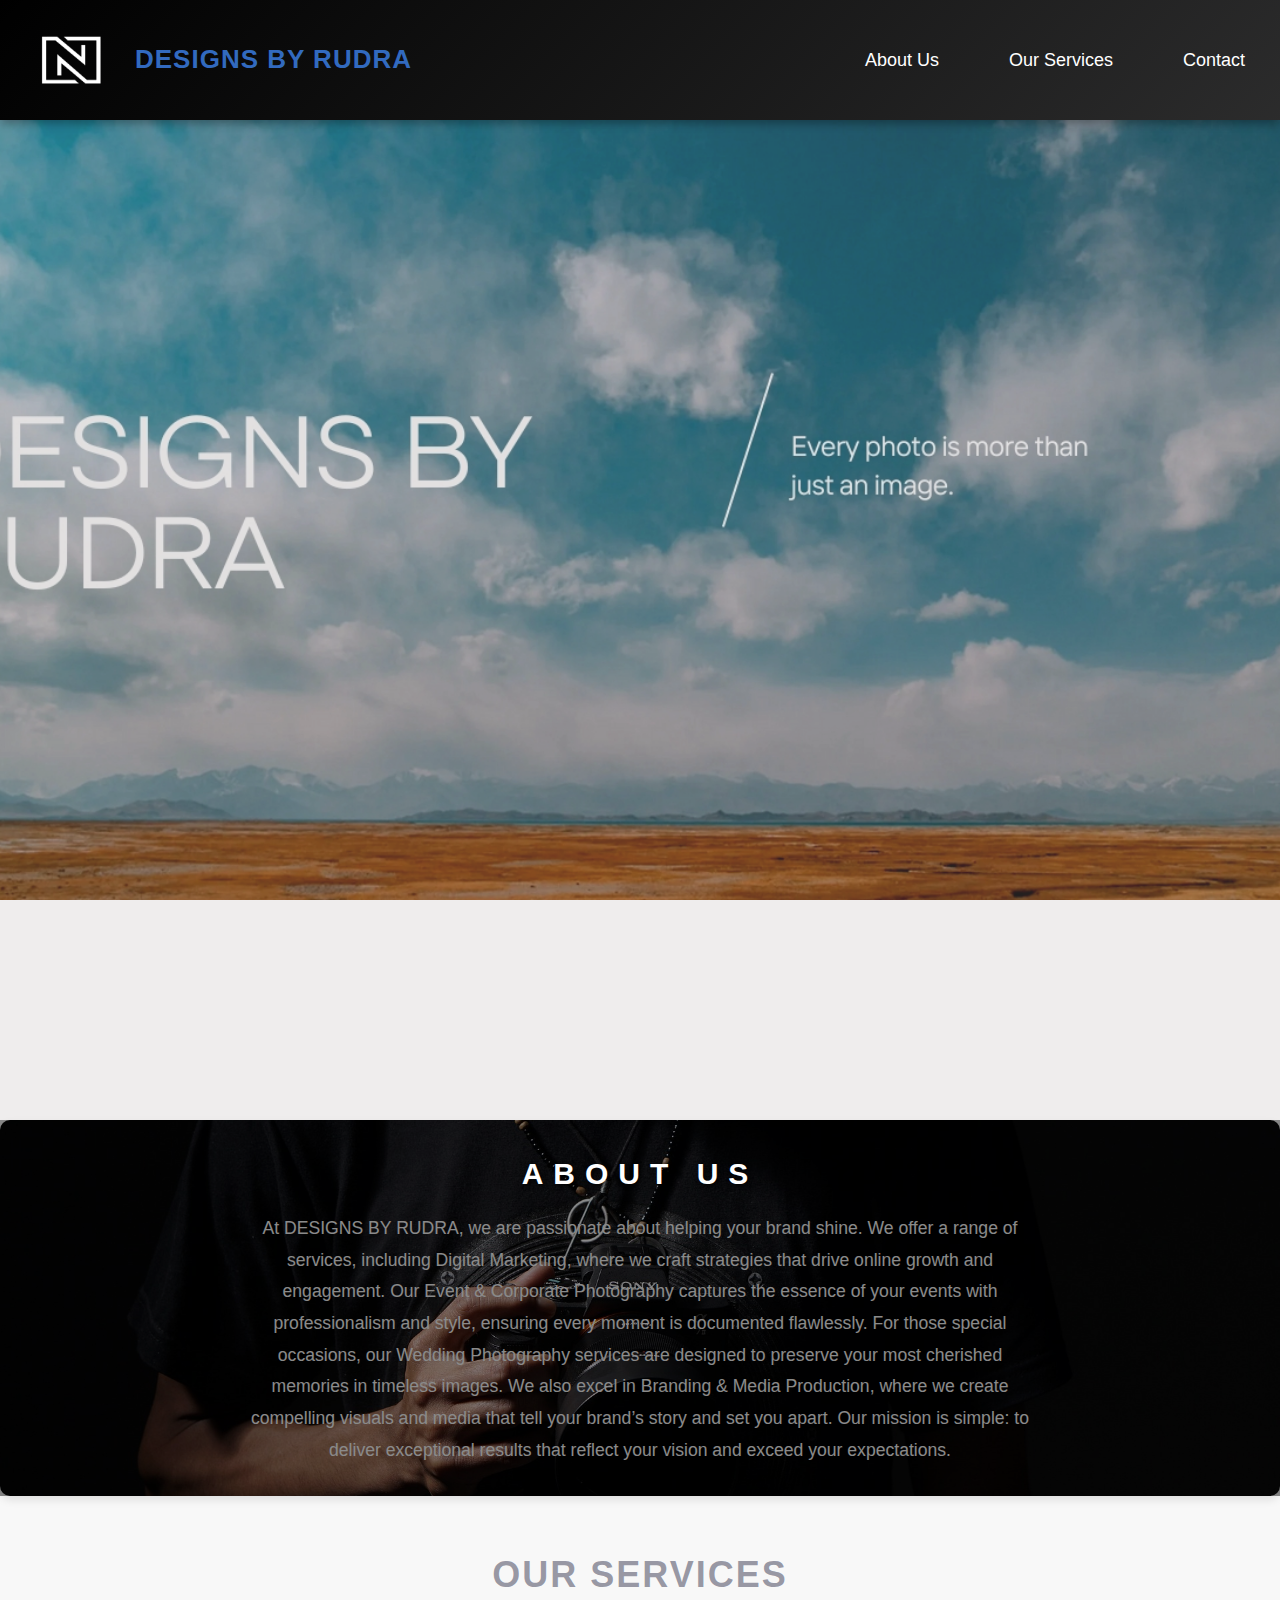
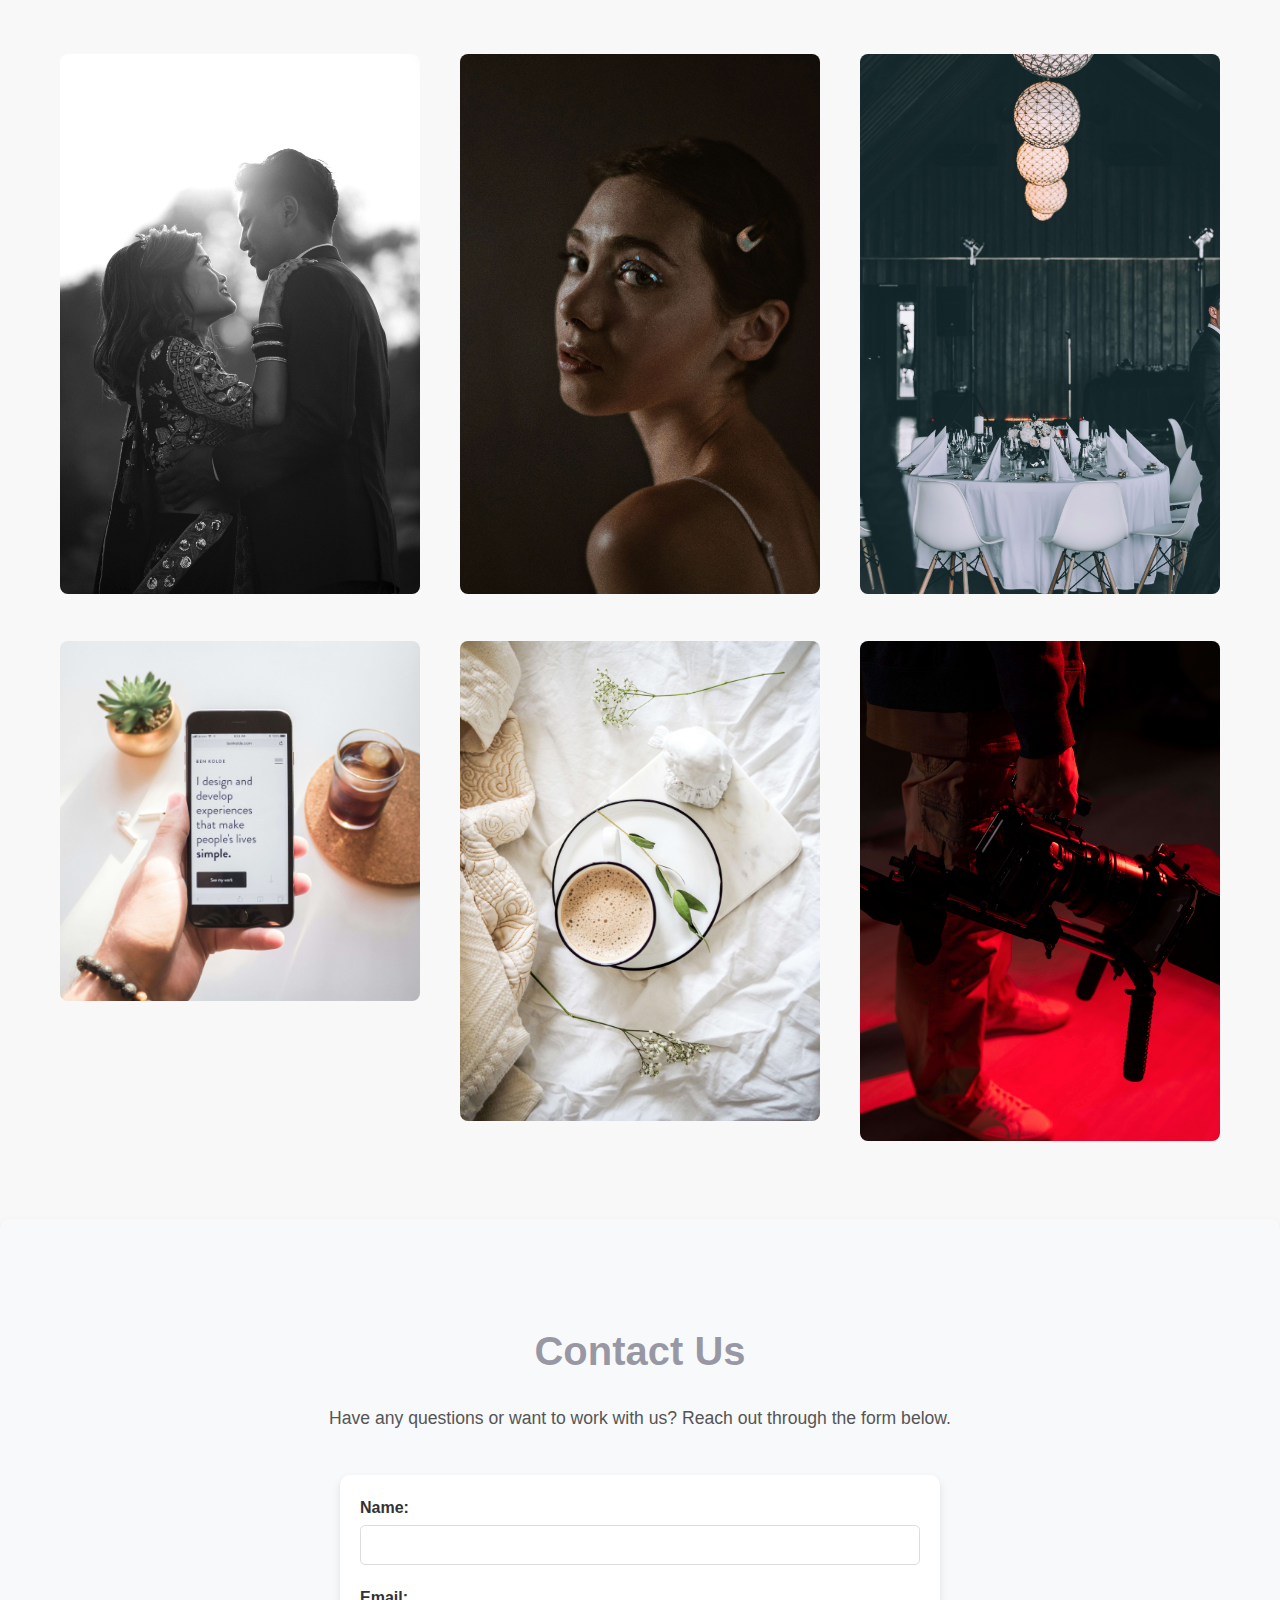
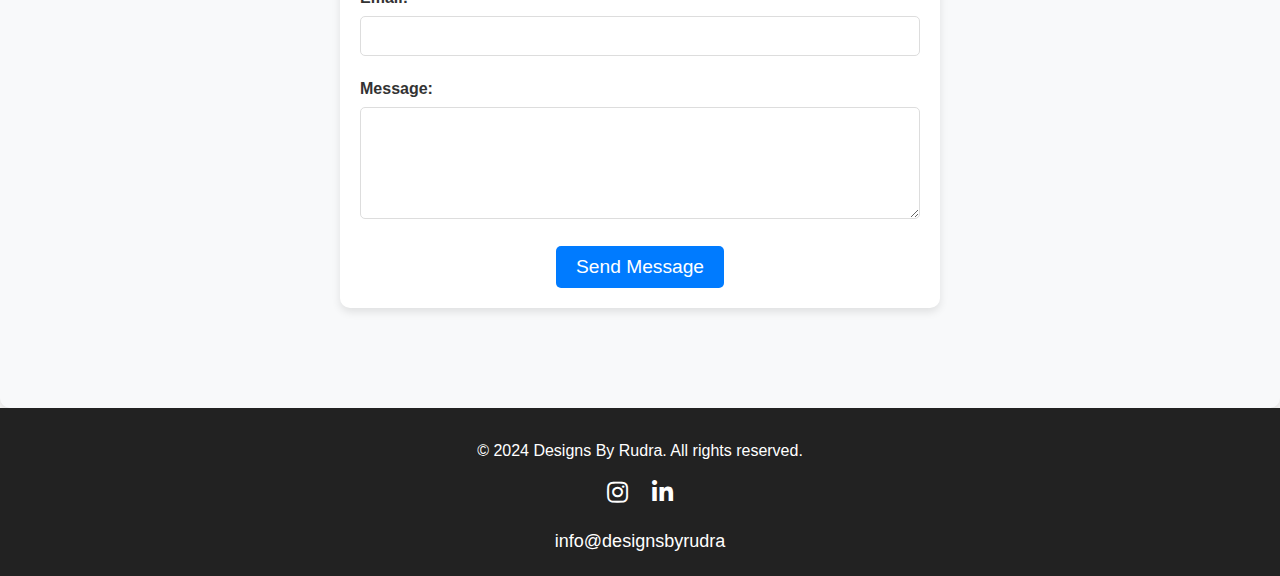
<file: index.html>
<!DOCTYPE html>
<html lang="en">
<head>
    <meta charset="UTF-8">
    <meta name="viewport" content="width=device-width, initial-scale=1.0">
    <title>Designs By Rudra - Photography Services</title>
    <link rel="stylesheet" href="style.css">
    <link rel="stylesheet" href="https://cdnjs.cloudflare.com/ajax/libs/font-awesome/5.15.4/css/all.min.css">
    <meta name="viewport" content="width=device-width, initial-scale=1.0">


</head>
<body>
    <header>
        <div class="header-left">
            <img src="logo white.png" alt="Rudra Logo" class="logo">
            <h1>DESIGNS BY Rudra</h1>
        </div>
    </div>
    <div class="menu-toggle" id="mobile-menu">
        <span class="bar"></span>
        <span class="bar"></span>
        <span class="bar"></span>
    </div>
    <nav>
        <ul>
            <li><a href="#about">About Us</a></li>
            <li><a href="#services">Our Services</a></li>
            <li><a href="#contact">Contact</a></li>
        </ul>
        </nav>
    </header>
    
    

    <section id="home" class="hero">
        <h2></h2>
    </section>

    <section id="about" class="section">
        <div class="container">
            <h2>About Us</h2>
            <p>At DESIGNS BY RUDRA, we are passionate about helping your brand shine. We offer a range of services, including Digital Marketing, where we craft strategies that drive online growth and engagement. Our Event & Corporate Photography captures the essence of your events with professionalism and style, ensuring every moment is documented flawlessly.
               For those special occasions, our Wedding Photography services are designed to preserve your most cherished memories in timeless images. We also excel in Branding & Media Production, where we create compelling visuals and media that tell your brand’s story and set you apart.
                
                Our mission is simple: to deliver exceptional results that reflect your vision and exceed your expectations.</p>
        </div>
    </section>

    <section id="services">
        <h2>Our Services</h2>
        <div class="services-container">
            <div class="service-item" id="service1">
                <img src="wed.jpg" alt="Wedding Photography">
                <div class="overlay">
                    <h3>Wedding Photography</h3>
                    <p>Capture your special moments with our professional wedding photography services.</p>
                </div>
            </div>
            <div class="service-item" id="service2">
                <img src="potrait.jpg" alt="Potrait Photography">
                <div class="overlay">
                    <h3>Potrait Photography</h3>
                    <p>Enhance your business image with our expert corporate photography.</p>
                </div>
            </div>
            <div class="service-item" id="service3">
                <img src="event.jpg" alt="Event Photography">
                <div class="overlay">
                    <h3>Event Photography</h3>
                    <p>Make your events unforgettable with our high-quality event photography.</p>
                </div>
            </div>
            <div class="service-item branding-media" id="service4">
                <img src="digital marketing.jpg" alt="Digital Marketing">
                <div class="overlay">
                    <h3>Digital Marketing</h3>
                    <p>Boost your online presence with our comprehensive digital marketing services.</p>
                </div>
            </div>
            <div class="service-item branding-media" id="service5">
                <img src="branding.jpg" alt="Branding">
                <div class="overlay">
                    <h3>Branding</h3>
                    <p>Establish a strong brand identity with our creative branding solutions.</p>
                </div>
            </div>
            <div class="service-item branding-media" id="service6">
                <img src="media prod.jpg" alt="Media Production">
                <div class="overlay">
                    <h3>Media Production</h3>
                    <p>Bring your ideas to life with our professional media production services.</p>
                </div>
            </div>
        </div>
    </section>
    
    
    
    <section id="contact" class="section">
        <div class="container">
            <h2>Contact Us</h2>
            <p>Have any questions or want to work with us? Reach out through the form below.</p>
            <form id="contactForm" class="contact-form">
                <div class="form-group">
                    <label for="name">Name:</label>
                    <input type="text" id="name" name="name" required>
                </div>
                <div class="form-group">
                    <label for="email">Email:</label>
                    <input type="email" id="email" name="email" required>
                </div>
                <div class="form-group">
                    <label for="message">Message:</label>
                    <textarea id="message" name="message" rows="5" required></textarea>
                </div>
                <button type="submit">Send Message</button>
            </form>
        </div>
    </section>
    <footer>
        <p>&copy; 2024 Designs By Rudra. All rights reserved.</p>
        <div class="social-icons">
           
            <a href="https://www.instagram.com/designsby_rudra" target="_blank" aria-label="Instagram">
                <i class="fab fa-instagram"></i>
            </a>
            <a href="https://www.linkedin.com/yourprofile" target="_blank" aria-label="LinkedIn">
                <i class="fab fa-linkedin-in"></i>
            </a>
        </div>
        <a href="mailto:info@designsbyrudra.com" class="email-link">info@designsbyrudra</a>
    </footer>
    

    <script>
   document.addEventListener('DOMContentLoaded', () => {
    emailjs.init("6W-dpuRWLajDuaMYT");  // Replace "YOUR_USER_ID" with your EmailJS user ID

    const form = document.getElementById('contactForm');

    form.addEventListener('submit', function(event) {
        event.preventDefault();

        // Send form data to EmailJS
        emailjs.sendForm('service_q6vbohr', 'template_8jnbg2i', this)
            .then(function() {
                alert('Thank you for reaching out! We\'ll get back to you soon.');
                form.reset();  // Reset the form after submission
            }, function(error) {
                alert('Sorry, there was an error sending your message. Please try again later.');
                console.log('Failed to send email:', error);
            });
    });
});// JavaScript for Smooth Scrolling
document.querySelectorAll('nav a').forEach(anchor => {
    anchor.addEventListener('click', function(e) {
        e.preventDefault();

        const targetId = this.getAttribute('href').substring(1);
        const targetElement = document.getElementById(targetId);

        window.scrollTo({
            top: targetElement.offsetTop - 70, // Adjust 70 to match header height if needed
            behavior: 'smooth'
        });
    });
});
// Optional: Close menu when clicking a link (for single-page websites)
document.querySelectorAll('.nav-links a').forEach(link => {
    link.addEventListener('click', () => {
        navLinks.classList.remove('active');
    });
});// JavaScript to toggle the hamburger menu
document.querySelector('.menu-toggle').addEventListener('click', function() {
    document.querySelector('nav ul').classList.toggle('active');
});
        // Smooth Scroll JavaScript
document.querySelectorAll('a[href^="#"]').forEach(anchor => {
    anchor.addEventListener('click', function(e) {
        e.preventDefault();

        document.querySelector(this.getAttribute('href')).scrollIntoView({
            behavior: 'smooth'
        });
    });
});





    </script>
    
</body>
</html>
</file>
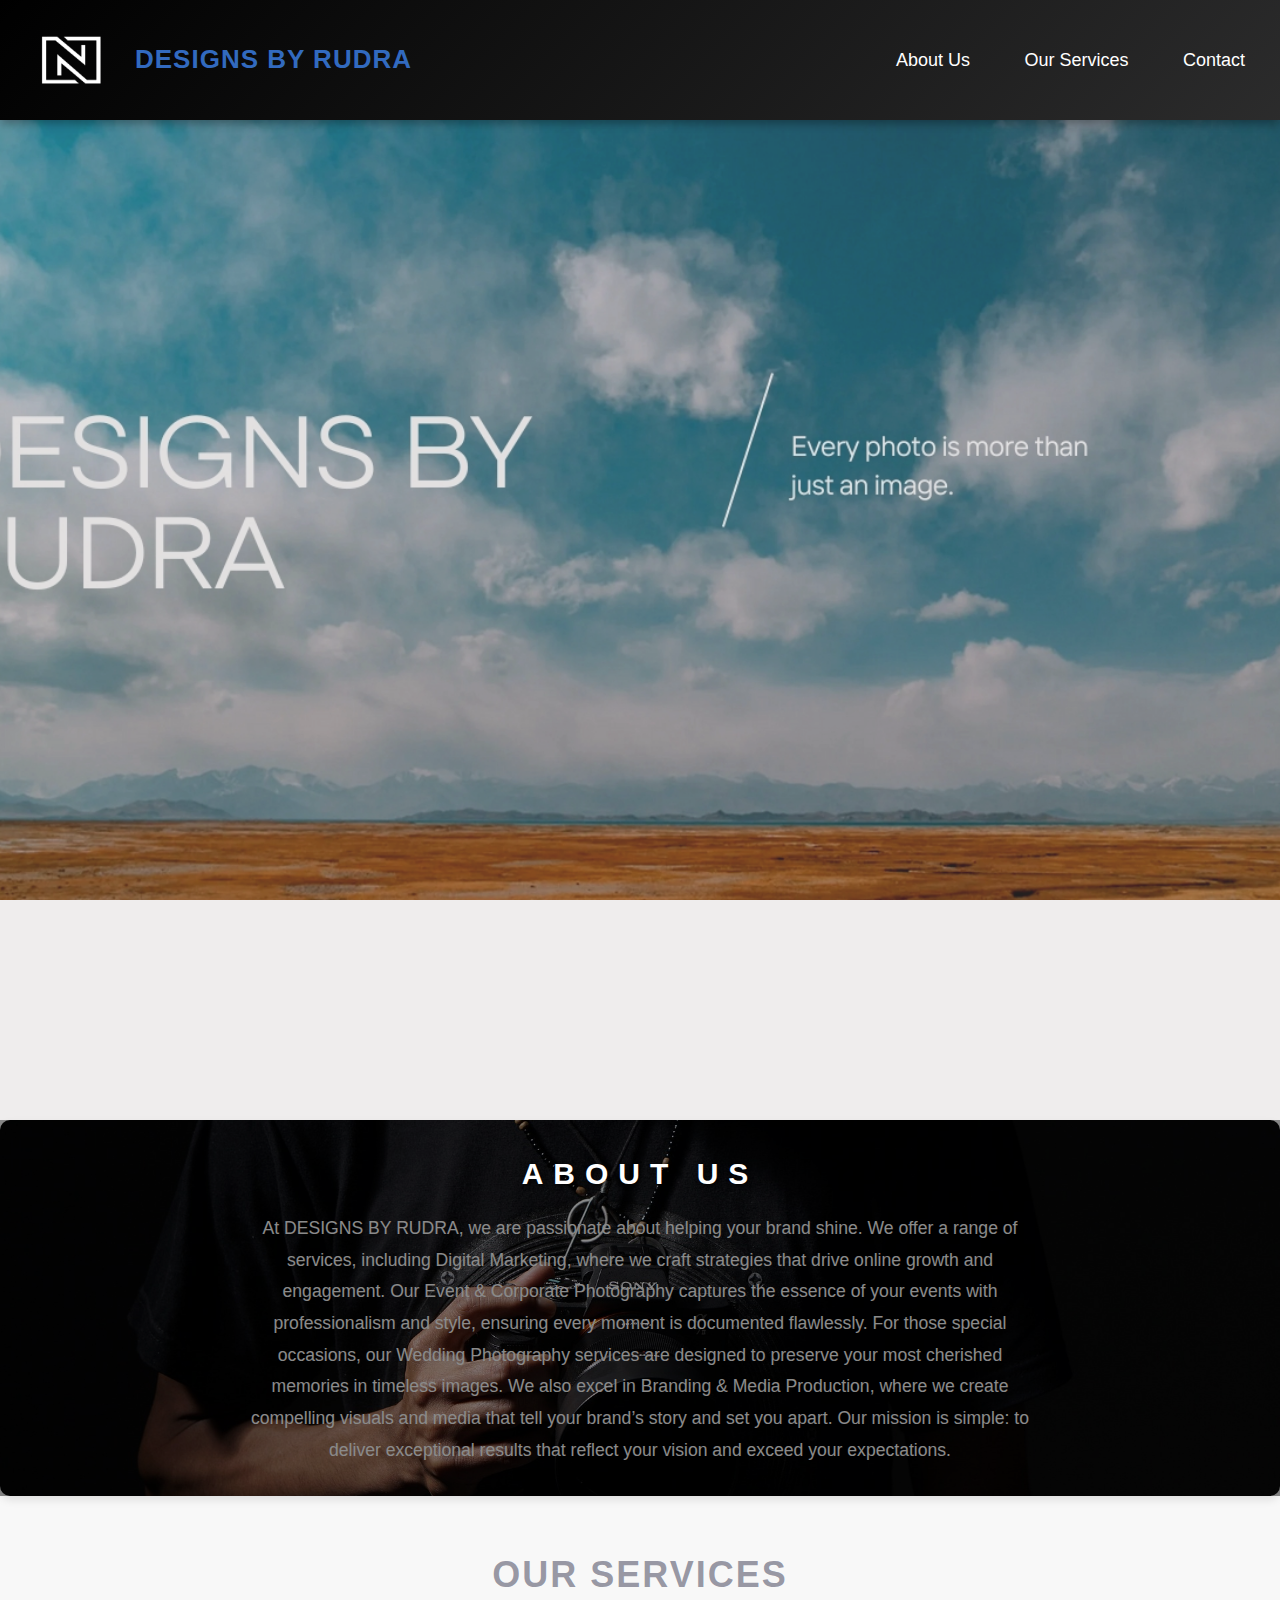
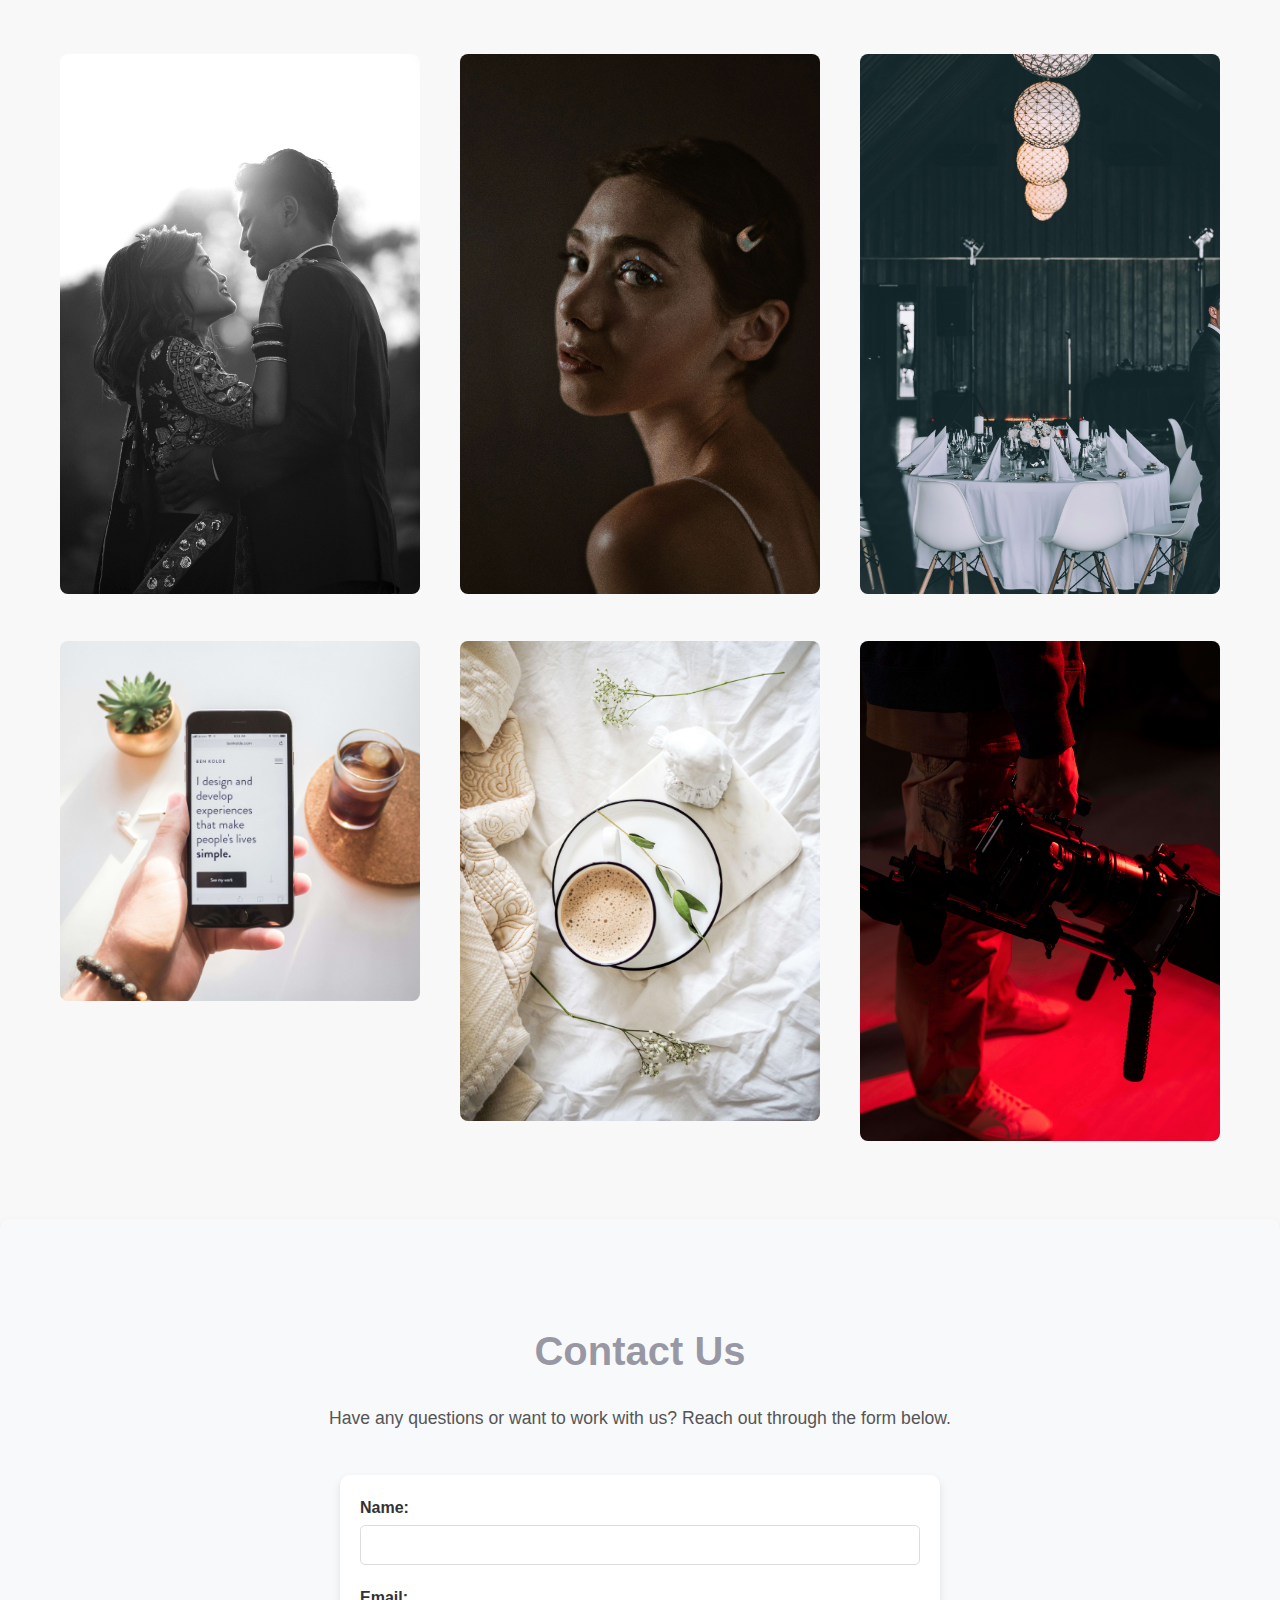
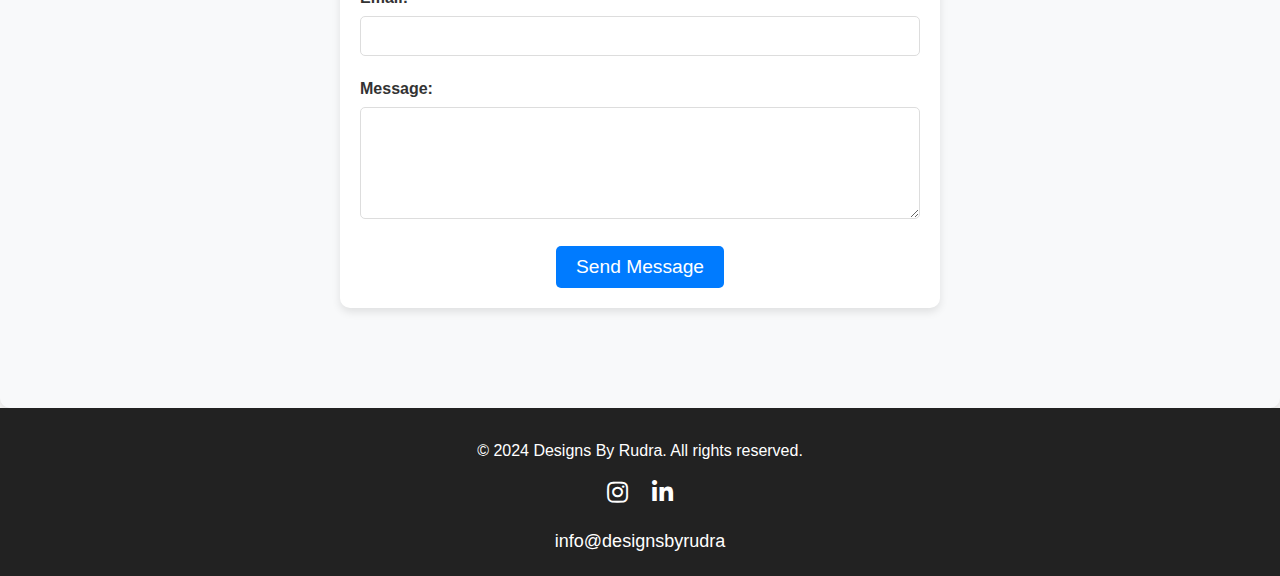
<file: DESIGNS BY RUDRA WEBSITE.html>
<!DOCTYPE html>
<html lang="en">
<head>
    <meta charset="UTF-8">
    <meta name="viewport" content="width=device-width, initial-scale=1.0">
    <title>Designs By Rudra - Photography Services</title>
    <link rel="stylesheet" href="style.css">
    <link rel="stylesheet" href="https://cdnjs.cloudflare.com/ajax/libs/font-awesome/5.15.4/css/all.min.css">
    <meta name="viewport" content="width=device-width, initial-scale=1.0">


</head>
<body>
    <header>
        <div class="header-left">
            <img src="logo white.png" alt="Rudra Logo" class="logo">
            <h1>DESIGNS BY Rudra</h1>
        </div>
        <nav>
            <a href="#about">About Us</a>
            <a href="#services">Our Services</a>
            <a href="#contact">Contact</a>
        </nav>
    </header>
    
    

    <section id="home" class="hero">
        <h2></h2>
    </section>

    <section id="about" class="section">
        <div class="container">
            <h2>About Us</h2>
            <p>At DESIGNS BY RUDRA, we are passionate about helping your brand shine. We offer a range of services, including Digital Marketing, where we craft strategies that drive online growth and engagement. Our Event & Corporate Photography captures the essence of your events with professionalism and style, ensuring every moment is documented flawlessly.
               For those special occasions, our Wedding Photography services are designed to preserve your most cherished memories in timeless images. We also excel in Branding & Media Production, where we create compelling visuals and media that tell your brand’s story and set you apart.
                
                Our mission is simple: to deliver exceptional results that reflect your vision and exceed your expectations.</p>
        </div>
    </section>

    <section id="services">
        <h2>Our Services</h2>
        <div class="services-container">
            <div class="service-item" id="service1">
                <img src="wed.jpg" alt="Wedding Photography">
                <div class="overlay">
                    <h3>Wedding Photography</h3>
                    <p>Capture your special moments with our professional wedding photography services.</p>
                </div>
            </div>
            <div class="service-item" id="service2">
                <img src="potrait.jpg" alt="Potrait Photography">
                <div class="overlay">
                    <h3>Corporate Photography</h3>
                    <p>Enhance your business image with our expert corporate photography.</p>
                </div>
            </div>
            <div class="service-item" id="service3">
                <img src="event.jpg" alt="Event Photography">
                <div class="overlay">
                    <h3>Event Photography</h3>
                    <p>Make your events unforgettable with our high-quality event photography.</p>
                </div>
            </div>
            <div class="service-item branding-media" id="service4">
                <img src="digital marketing.jpg" alt="Digital Marketing">
                <div class="overlay">
                    <h3>Digital Marketing</h3>
                    <p>Boost your online presence with our comprehensive digital marketing services.</p>
                </div>
            </div>
            <div class="service-item branding-media" id="service5">
                <img src="branding.jpg" alt="Branding">
                <div class="overlay">
                    <h3>Branding</h3>
                    <p>Establish a strong brand identity with our creative branding solutions.</p>
                </div>
            </div>
            <div class="service-item branding-media" id="service6">
                <img src="media prod.jpg" alt="Media Production">
                <div class="overlay">
                    <h3>Media Production</h3>
                    <p>Bring your ideas to life with our professional media production services.</p>
                </div>
            </div>
        </div>
    </section>
    
    
    
    <section id="contact" class="section">
        <div class="container">
            <h2>Contact Us</h2>
            <p>Have any questions or want to work with us? Reach out through the form below.</p>
            <form id="contactForm" class="contact-form">
                <div class="form-group">
                    <label for="name">Name:</label>
                    <input type="text" id="name" name="name" required>
                </div>
                <div class="form-group">
                    <label for="email">Email:</label>
                    <input type="email" id="email" name="email" required>
                </div>
                <div class="form-group">
                    <label for="message">Message:</label>
                    <textarea id="message" name="message" rows="5" required></textarea>
                </div>
                <button type="submit">Send Message</button>
            </form>
        </div>
    </section>
    <footer>
        <p>&copy; 2024 Designs By Rudra. All rights reserved.</p>
        <div class="social-icons">
           
            <a href="https://www.instagram.com/designsby_rudra" target="_blank" aria-label="Instagram">
                <i class="fab fa-instagram"></i>
            </a>
            <a href="https://www.linkedin.com/yourprofile" target="_blank" aria-label="LinkedIn">
                <i class="fab fa-linkedin-in"></i>
            </a>
        </div>
        <a href="mailto:info@designsbyrudra.com" class="email-link">info@designsbyrudra</a>
    </footer>
    

    <script>
   document.addEventListener('DOMContentLoaded', () => {
    emailjs.init("6W-dpuRWLajDuaMYT");  // Replace "YOUR_USER_ID" with your EmailJS user ID

    const form = document.getElementById('contactForm');

    form.addEventListener('submit', function(event) {
        event.preventDefault();

        // Send form data to EmailJS
        emailjs.sendForm('service_q6vbohr', 'template_8jnbg2i', this)
            .then(function() {
                alert('Thank you for reaching out! We\'ll get back to you soon.');
                form.reset();  // Reset the form after submission
            }, function(error) {
                alert('Sorry, there was an error sending your message. Please try again later.');
                console.log('Failed to send email:', error);
            });
    });
});// JavaScript for Smooth Scrolling
document.querySelectorAll('nav a').forEach(anchor => {
    anchor.addEventListener('click', function(e) {
        e.preventDefault();

        const targetId = this.getAttribute('href').substring(1);
        const targetElement = document.getElementById(targetId);

        window.scrollTo({
            top: targetElement.offsetTop - 70, // Adjust 70 to match header height if needed
            behavior: 'smooth'
        });
    });
});
       
    


    </script>
    
</body>
</html>
</file>
<file: style.css>
/* Reset default browser styles */
* {
    margin: 0;
    padding: 0;
    box-sizing: border-box;
}
html {
    scroll-behavior: smooth;
}


body {
    font-family: 'Roboto', sans-serif;
    line-height: 1.6;
    background-color: #f9f9f9;
    color: #666679a7;
    background-image: url('DESIGNS BY RUDRA (1).jpg');
    background-size: cover;
    background-position: center;
    background-attachment: fixed;
}
/* Mobile-specific Background */
@media (max-width: 768px) {
    #home {
        background-image: url('DESIGNS.jpg'); /* URL for the mobile version */
        background-size: cover; /* Ensure the image covers the mobile screen */
        background-position: center;
        background-repeat: no-repeat;
        background-attachment: scroll;
        height: 750px; /* Adjust height based on content */
    }
}

.services-container {
    display: flex;
    flex-wrap: wrap;
    justify-content: space-around;
    gap: 0; /* Space between items */
}

.service-item {
    flex: 1 1 calc(33.333% - 40px); /* 3 items per row */
    max-width: calc(33.333% - 40px);
    box-sizing: border-box;
    position: relative;
}

.service-item img {
    width: 100%;
    height: auto;
    object-fit: cover; /* Ensures the image covers the container without distortion */
    border-radius: 8px;
}

.container {
    max-width: 1200px;
    margin: 0 auto;
    padding: 20px;
    display: block;
    justify-content: space-between;
    align-items: left;
}

/* Header */
header {
    background-color: #222;
    color: white;
    padding: 15px 20px;
    display: flex;
    align-items: center;
    justify-content: space-between;
    box-shadow: 0 4px 8px rgba(0, 0, 0, 0.3); /* Add shadow for depth */
    position: relative;
    z-index: 100;
}

/* Left section: Logo and Text */
.header-left {
    display: flex;
    align-items: center;
}

.logo {
    width: 100px; /* Adjust logo size */
    height: auto;
    transition: transform 0.3s ease; /* Smooth logo size transition */
}

.header-left h1 {
    margin: 0;
    font-size: 26px;
    font-family: Arial, Helvetica, sans-serif; /* Fancy font */
    color: #326abf; /* Gold color for the text */
    letter-spacing: 1px;
    margin-left: 15px;
    text-transform: uppercase; /* Uppercase text */
    transition: color 0.3s ease; /* Smooth color transition */
}

.header-left h1:hover {
    color: #ffffff; /* Change text color on hover */
}

.logo:hover {
    transform: scale(1.1); /* Slightly increase the size on hover */
}

/* Right section: Navigation */
nav {
    margin-left: auto;
}

nav a {
    color: white;
    text-decoration: none;
    margin-left: 20px;
    font-size: 18px;
    font-family: 'Arial', sans-serif;
    padding: 10px 15px;
    border-radius: 5px;
    transition: background-color 0.3s ease, color 0.3s ease;
}

nav a:hover {
    background-color: #0999ce; /* Gold background on hover */
    color: #222; /* Dark text on hover */
}

/* Additional Fancy Styles */
header::before {
    content: '';
    position: absolute;
    top: 0;
    left: 0;
    width: 100%;
    height: 100%;
    background: linear-gradient(135deg, rgb(0, 0, 0), rgba(34, 34, 35, 0.438)); /* Gradient overlay */
    z-index: -1; /* Ensure gradient is behind the content */
}



.hero {
    height: 1000px;
    display: flex;
    justify-content: center;
    align-items: center;
    text-align: center;
    color: #fff;
    font-size: 2.5rem;
    background-color: rgba(92, 90, 90, 0);
    position: relative;
}

.hero:before {
    content: '';
    position: absolute;
    top: 0;
    left: 0;
    width: 100%;
    height: 100%;
    background-color: rgba(191, 178, 178, 0.171);
}

.hero h2 {
    font-family: 'Montserrat', sans-serif;
    font-size: 2.5rem;
    margin-bottom: 20px;
}

.section {
    padding: 80px 0;
    background-color: #fff;
    border-radius: 10px;
    box-shadow: 0 4px 8px rgba(0, 0, 0, 0.1);
}

.section h2 {
    font-family: Arial, Helvetica, sans-serif;
    font-size: 2.5rem;
    text-align: center;
    margin-bottom: 40px;
}

.section p {
    font-size: 1.1rem;
    text-align: center;
    max-width: 800px;
    margin: 0 auto;
    line-height: 1.8;
}

.service {
    text-align: center;
    margin-bottom: 40px;
}

.service img {
    max-width: 100%;
    border-radius: 5px;
    box-shadow: 0 2px 5px rgba(0, 0, 0, 0.1);
    transition: all 0.3s ease;
}

.service h3 {
    font-family: 'Montserrat', sans-serif;
    font-size: 1.8rem;
    margin-top: 20px;
    margin-bottom: 10px;
}

.service p {
    font-size: 1rem;
}

/* About Us Section */
#about {
    background-image: url('camera-7726802_1920.jpg');
    background-size: cover;
    background-position: center;
    color: white;
    padding: 10PX 0;
    position: relative;
    font-family: 'Montserrat', sans-serif; /* Custom font */
}

#about::before {
    content: "";
    position: absolute;
    top: 0;
    left: 0;
    right: 0;
    bottom: 0;
    background: rgba(0, 0, 0, 0.459); /* Dark overlay for text readability */
    z-index: 1;
}

#about h2 {
    font-size: 30px;
    font-weight: bold;
    margin-bottom: 15px;
    z-index: 2;
    position: relative;
    text-transform: uppercase; /* Uppercase letters */
    letter-spacing: 10px; /* Letter spacing */
    text-shadow: 2px 2px 4px rgba(0, 0, 0, 0.6); /* Subtle text shadow */
    text-align: center; /* Center-align heading */
}


.about-text {
    max-width: 600px;
    margin-bottom: 15px;
    font-size: 20px;
    line-height: 1.7; /* Increased line height for readability */
    z-index: 2;
    position: relative;
    letter-spacing: 1px; /* Letter spacing for paragraph text */
    text-shadow: 1px 1px 3px rgba(0, 0, 0, 0.5); /* Subtle text shadow for paragraphs */
}

/* Our Services Section */
#services {
    text-align: center;
    padding: 50px 10px;
    background-color: #f8f8f8;
}

#services h2 {
    font-size: 36px;
    margin-bottom: 30px;
    text-transform: uppercase;
    letter-spacing: 2px;
    font-family: 'Montserrat', sans-serif;
}

.services-container {
    display: flex;
    flex-wrap: wrap; /* Wrap items onto multiple lines */
    justify-content: center; /* Center items horizontally */
}

.service-item {
    position: relative;
    flex: 1 1 30%; /* Adjust width to fit three items per row */
    margin: 10px;
    overflow: hidden;
    border-radius: 10px;
    padding: 10px; /* Add padding to ensure space around images and text */
    box-sizing: border-box; /* Include padding and border in the element's total width and height */
}

.service-item img {
    width: 100%;
    height: auto;
    max-height: 700px; /* Set maximum height for all images */
    object-fit: cover; /* Ensure images cover the area without distortion */
    transition: transform 0.5s ease;
}

.service-item:hover img {
    transform: scale(1.05); /* Slight zoom effect on hover */
}

.overlay {
    position: absolute;
    top: 0;
    left: 0;
    width: 100%;
    height: 100%;
    background: rgba(0, 0, 0, 0.5); /* Dark overlay with transparency */
    color: #fff;
    opacity: 0;
    transition: opacity 0.5s ease;
    display: flex;
    flex-direction: column;
    align-items: center;
    justify-content: center;
    padding: 20px;
    text-align: center;
}

.service-item:hover .overlay {
    opacity: 1;
}

.overlay h3 {
    font-size: 24px;
    margin-bottom: 15px; /* Increased margin for better spacing */
    padding: 10px; /* Add padding for better readability */
}

.overlay p {
    font-size: 16px;
    padding: 10px; /* Add padding to separate text from edges */
    margin: 0;
    line-height: 1.6;
}

/* Specific adjustments for branding and media production */
.branding-media img {
    max-height: 500px; /* Adjust max height for specific categories if needed */
}




/* Contact Form Section */
#contact {
    background-color: #f8f9fa;
    padding: 80px 20px;
    text-align: center;
}

#contact h2 {
    font-family: 'Montserrat', sans-serif;
    font-size: 2.5rem;
    margin-bottom: 20px;
}

#contact p {
    font-size: 1.1rem;
    margin-bottom: 40px;
    color: #555;
}

.contact-form {
    max-width: 600px;
    margin: 0 auto;
    background-color: #fff;
    padding: 20px;
    border-radius: 10px;
    box-shadow: 0 4px 8px rgba(0, 0, 0, 0.1);
}

.form-group {
    margin-bottom: 20px;
    text-align: left;
}

.form-group label {
    display: block;
    margin-bottom: 5px;
    font-weight: bold;
    color: #333;
}

.form-group input,
.form-group textarea {
    width: 100%;
    padding: 10px;
    border: 1px solid #ddd;
    border-radius: 5px;
    font-size: 1rem;
    font-family: 'Roboto', sans-serif;
    color: #333;
}

.form-group input:focus,
.form-group textarea:focus {
    border-color: #007bff;
    outline: none;
}

button[type="submit"] {
    background-color: #007bff;
    color: #fff;
    padding: 10px 20px;
    border: none;
    border-radius: 5px;
    font-size: 1.2rem;
    cursor: pointer;
    transition: background-color 0.3s ease;
    font-family: 'Roboto', sans-serif;
}

button[type="submit"]:hover {
    background-color: #0056b3;
}


/* Footer */
footer {
    background-color: #222;
    color: white;
    padding: 20px;
    text-align: center;
    font-size: 16px;
    position: relative;
    z-index: 100;
}

footer p {
    margin: 10px 0;
}

.social-icons {
    margin-top: 10px;
}

.social-icons a {
    color: white;
    text-decoration: none;
    margin: 0 10px;
    font-size: 24px;
    display: inline-block;
    transition: color 0.3s ease;
}

.social-icons a:hover {
    color: #f4b400; /* Gold color on hover */
}

.email-link {
    display: block;
    margin-top: 15px;
    font-size: 18px;
    color: white;
    text-decoration: none;
    transition: color 0.3s ease;
}

.email-link:hover {
    color: #f4b400; /* Gold color on hover */
}
/* General Header Styles */
header {
    display: flex;
    justify-content: space-between;
    align-items: center;
    padding: 10px 20px;
    background-color: #333;
    color: white;
    position: relative;
}
.logo {
    display: flex;
    align-items: center;
}
.logo img {
    max-height: 50px;
    margin-right: 10px;
}

nav ul {
    list-style: none;
    display: flex;
    align-items: center;
}

nav ul li {
    margin-left: 20px;
}

nav ul li a {
    text-decoration: none;
    color: white;
    font-size: 18px;
}

/* Hamburger Menu Styles */
.menu-toggle {
    display: none;
    flex-direction: column;
    cursor: pointer;
}

.menu-toggle .bar {
    width: 25px;
    height: 3px;
    background-color: white;
    margin: 4px 0;
    transition: all 0.3s ease;
}

/* Mobile Styles */
@media (max-width: 768px) {
    nav ul {
        display: none; /* Hide menu initially */
        flex-direction: column;
        width: 100%;
        position: absolute;
        top: 60px;
        left: 0;
        background-color: #333;
        z-index: 1000; /* Ensure the menu appears above other elements */
    }

    nav ul.active {
        display: flex; /* Show menu when toggled */
    }

    nav ul li {
        margin: 10px 0;
        text-align: center;
    }

    .menu-toggle {
        display: flex;
        flex-direction: column;
        cursor: pointer;
    }

    .menu-toggle .bar {
        width: 25px;
        height: 3px;
        background-color: white;
        margin: 4px 0;
        transition: all 0.3s ease;
    }
    /* Mobile Styles */
@media (max-width: 768px) {
    .services-container {
        flex-direction: column; /* Stack items vertically */
        align-items: center; /* Center items horizontally */
    }

    .service-item {
        flex: 1 1 100%; /* Each item takes full width */
        max-width: 100%; /* Ensure full width */
    }

    #services h2 {
        font-size: 28px; /* Smaller font size for mobile */
    }

    .overlay h3 {
        font-size: 20px; /* Adjust heading size */
    }

    .overlay p {
        font-size: 14px; /* Adjust paragraph size */
    }

    .arrow-container {
        display: none; /* Hide arrows if not needed */
    }
}

    
}
</file>
